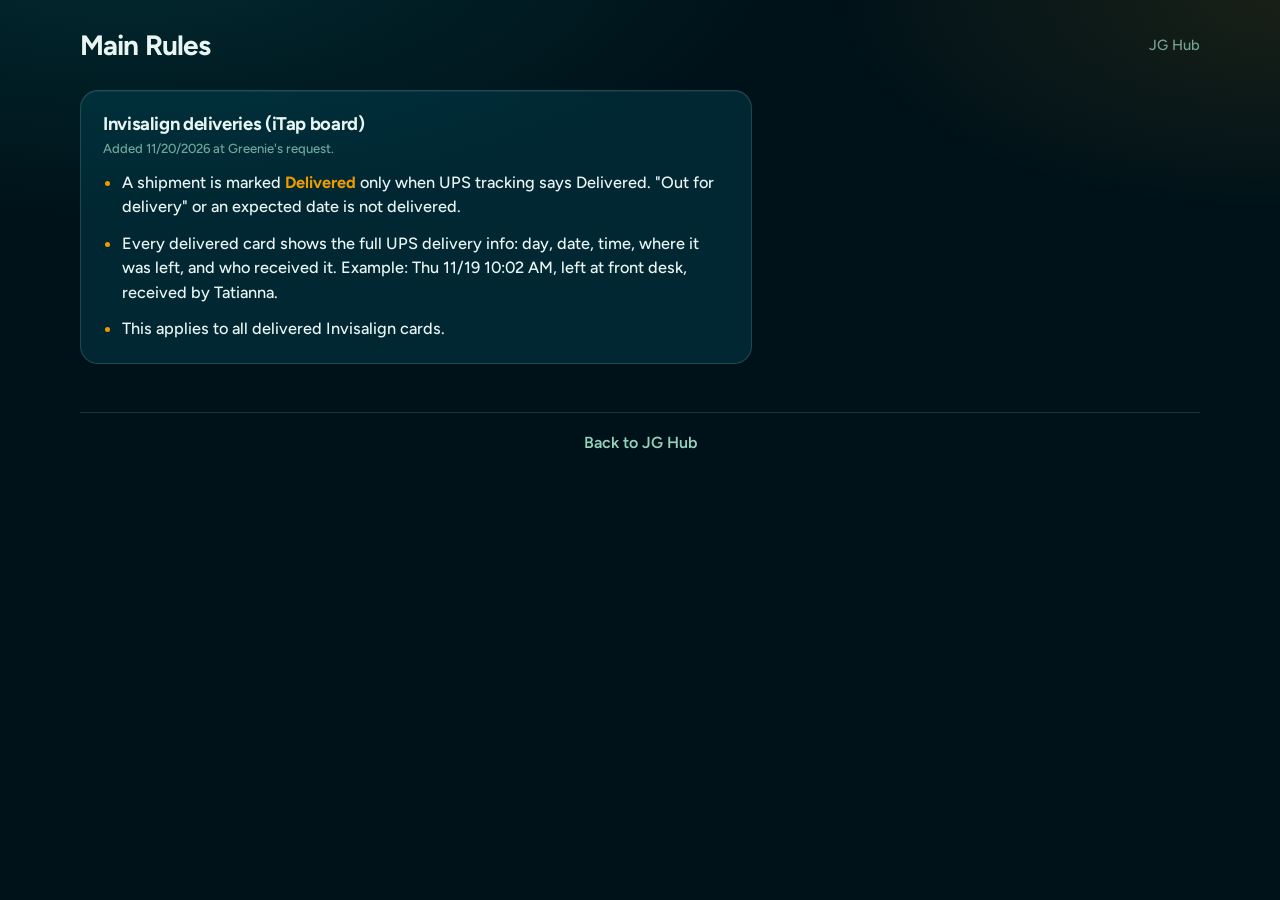
<file: rules/index.html>
<!DOCTYPE html>
<html lang="en">
<head>
  <meta charset="utf-8">
  <meta name="viewport" content="width=device-width, initial-scale=1">
  <meta name="robots" content="noindex">
  <meta name="description" content="Main Rules. Greenie's Grok Playbook.">
  <title>Main Rules</title>
  <link rel="preconnect" href="https://fonts.googleapis.com">
  <link rel="preconnect" href="https://fonts.gstatic.com" crossorigin>
  <link href="https://fonts.googleapis.com/css2?family=Figtree:wght@500;600;700&display=swap" rel="stylesheet">
  <link rel="stylesheet" href="../styles.css?v=20261120e">
</head>
<body>
  <div class="wrap">
    <header class="app-header">
      <h1>Main Rules</h1>
      <p class="tagline"><a href="../">JG Hub</a></p>
    </header>

    <main class="rules">
      <section class="rule" aria-labelledby="invisalign-deliveries">
        <h2 id="invisalign-deliveries">Invisalign deliveries (iTap board)</h2>
        <p class="rule-added">Added 11/20/2026 at Greenie's request.</p>
        <ul>
          <li>A shipment is marked <strong>Delivered</strong> only when UPS tracking says Delivered. "Out for delivery" or an expected date is not delivered.</li>
          <li>Every delivered card shows the full UPS delivery info: day, date, time, where it was left, and who received it. Example: Thu 11/19 10:02 AM, left at front desk, received by Tatianna.</li>
          <li>This applies to all delivered Invisalign cards.</li>
        </ul>
      </section>
    </main>

    <footer>
      <a href="../">Back to JG Hub</a>
    </footer>
  </div>
</body>
</html>
</file>
<file: styles.css>
/* JG Hub — Deep Sea + sunset accents */
:root {
  --bg: #001219;
  --sea-deep: #005F73;
  --sea: #0A9396;
  --foam: #94D2BD;
  --sunset: #EE9B00;
  --sunset-mid: #CA6702;
  --sunset-hot: #BB3E03;
  --ember: #AE2012;
  --ink: #E9F5F2;
  --muted: #94D2BD;
  --done: #8A8F8C;
  --go: #2A9D8F;
  --stop: #AE2012;
  --tile-label: #E7F3EF;
  --caption: rgba(148, 210, 189, 0.75);
}

* { box-sizing: border-box; margin: 0; padding: 0; }

html, body {
  min-height: 100%;
  background: var(--bg);
  color: var(--ink);
  font-family: Figtree, "Trebuchet MS", sans-serif;
  -webkit-font-smoothing: antialiased;
}

body {
  background:
    radial-gradient(1200px 500px at 10% -10%, rgba(10, 147, 150, 0.18), transparent 55%),
    radial-gradient(900px 420px at 100% 0%, rgba(238, 155, 0, 0.10), transparent 50%),
    var(--bg);
}

.wrap {
  width: min(1120px, calc(100% - 32px));
  margin: 0 auto;
  padding: 28px 0 64px;
}

header.app-header {
  display: flex;
  align-items: center;
  justify-content: space-between;
  gap: 16px;
  margin-bottom: 28px;
}

.hub-switch {
  display: inline-flex;
  padding: 3px;
  background: rgba(148, 210, 189, 0.12);
  border: 1px solid rgba(148, 210, 189, 0.22);
  border-radius: 999px;
}

.hub-switch a {
  min-width: 96px;
  text-align: center;
  padding: 8px 16px;
  border-radius: 999px;
  font-size: 13px;
  font-weight: 700;
  color: var(--foam);
  text-decoration: none;
}

.hub-switch a.on,
.hub-switch a[aria-current="page"] {
  background: var(--sunset);
  color: var(--bg);
}

.hub-switch a:hover,
.hub-switch a:focus-visible {
  color: var(--sunset);
  outline: none;
}

.hub-switch a.on:hover,
.hub-switch a.on:focus-visible,
.hub-switch a[aria-current="page"]:hover,
.hub-switch a[aria-current="page"]:focus-visible {
  color: var(--bg);
}

h1 {
  font-size: 1.75rem;
  font-weight: 700;
  letter-spacing: -0.03em;
}

.tagline {
  color: var(--caption);
  font-size: 0.92rem;
  font-weight: 500;
}

.tagline a {
  color: inherit;
  text-decoration: none;
  border-bottom: 1px solid transparent;
}

.tagline a:hover,
.tagline a:focus-visible {
  color: var(--sunset);
  border-bottom-color: var(--sunset);
  outline: none;
}

section.board {
  margin-bottom: 36px;
}

section.board h2 {
  font-size: 0.78rem;
  font-weight: 700;
  letter-spacing: 0.14em;
  text-transform: uppercase;
  color: var(--foam);
  margin: 0 4px 14px;
}

.grid {
  display: grid;
  grid-template-columns: repeat(4, minmax(0, 1fr));
  gap: 18px 10px;
  list-style: none;
}

@media (min-width: 720px) {
  .grid { grid-template-columns: repeat(6, minmax(0, 1fr)); }
}

@media (min-width: 1080px) {
  .grid { grid-template-columns: repeat(8, minmax(0, 1fr)); }
}

.tile {
  display: flex;
  flex-direction: column;
  align-items: center;
  gap: 8px;
  text-decoration: none;
  color: inherit;
  cursor: grab;
  user-select: none;
  -webkit-user-select: none;
  touch-action: manipulation;
}

.tile:active, .tile.sortable-chosen { cursor: grabbing; }

.icon {
  width: 74px;
  height: 74px;
  border-radius: 20px;
  display: grid;
  place-items: center;
  box-shadow:
    0 10px 20px rgba(0, 18, 25, 0.45),
    inset 0 1px 0 rgba(255, 255, 255, 0.22);
  transition: transform 0.15s ease, box-shadow 0.15s ease;
}

.tile:hover .icon,
.tile:focus-visible .icon {
  transform: translateY(-2px) scale(1.03);
  box-shadow:
    0 14px 24px rgba(0, 18, 25, 0.5),
    inset 0 1px 0 rgba(255, 255, 255, 0.28);
}

.tile:focus-visible {
  outline: none;
}

.tile:focus-visible .icon {
  outline: 2px solid var(--sunset);
  outline-offset: 3px;
}

.icon svg {
  width: 36px;
  height: 36px;
  fill: none;
  stroke: #fff;
  stroke-width: 1.8;
  stroke-linecap: round;
  stroke-linejoin: round;
}

.label {
  font-size: 0.78rem;
  font-weight: 600;
  text-align: center;
  line-height: 1.2;
  color: var(--tile-label);
  max-width: 92px;
}

.caption {
  font-size: 0.68rem;
  font-weight: 500;
  color: var(--caption);
  text-align: center;
  line-height: 1.2;
  max-width: 96px;
  margin-top: -4px;
}

/* Tile palettes */
.icon.claudio { background: linear-gradient(160deg, #0A9396, #005F73); }
.icon.taskpro { background: linear-gradient(160deg, #94D2BD, #0A9396); }
.icon.messages { background: linear-gradient(160deg, #EE9B00, #CA6702); }
.icon.hue { background: linear-gradient(160deg, #EE9B00, #BB3E03); }
.icon.ring { background: linear-gradient(160deg, #005F73, #001219 85%); border: 1px solid rgba(148, 210, 189, 0.25); }
.icon.rules { background: linear-gradient(160deg, #005F73, #001219 78%); border: 1px solid rgba(238, 155, 0, 0.55); }
.icon.tesla { background: linear-gradient(160deg, #AE2012, #6B0F0B); }
.icon.tesla-dash { background: linear-gradient(160deg, #C4471C, #6B0F0B); }

.icon.taskpro svg { stroke: #001219; }

.sortable-ghost { opacity: 0.35; }
.sortable-drag { opacity: 1; }

footer {
  margin-top: 48px;
  padding-top: 20px;
  border-top: 1px solid rgba(148, 210, 189, 0.18);
  text-align: center;
}

footer a {
  color: var(--foam);
  font-weight: 600;
  text-decoration: none;
  border-bottom: 1px solid transparent;
}

footer a:hover,
footer a:focus-visible {
  color: var(--sunset);
  border-bottom-color: var(--sunset);
  outline: none;
}

@media (max-width: 420px) {
  .icon { width: 66px; height: 66px; border-radius: 18px; }
  .icon svg { width: 32px; height: 32px; }
}

/* Rule pages: one .rule section per rule, so later rules append in order. */
.rules {
  display: flex;
  flex-direction: column;
  gap: 28px;
}

.rule {
  max-width: 42rem;
  padding: 22px 22px 8px;
  border-radius: 18px;
  background: rgba(0, 95, 115, 0.28);
  border: 1px solid rgba(148, 210, 189, 0.2);
  box-shadow: inset 0 1px 0 rgba(255, 255, 255, 0.06);
}

.rule h2 {
  font-size: 1.15rem;
  font-weight: 700;
  letter-spacing: -0.02em;
  color: var(--ink);
  margin: 0 0 6px;
}

.rule-added {
  color: var(--caption);
  font-size: 0.82rem;
  font-weight: 500;
  margin-bottom: 14px;
}

.rule ul {
  margin: 0 0 14px;
  padding-left: 1.2rem;
  display: flex;
  flex-direction: column;
  gap: 12px;
}

.rule li {
  font-size: 1.02rem;
  font-weight: 500;
  line-height: 1.5;
}

.rule li::marker {
  color: var(--sunset);
}

.rule strong {
  color: var(--sunset);
  font-weight: 700;
}
</file>
